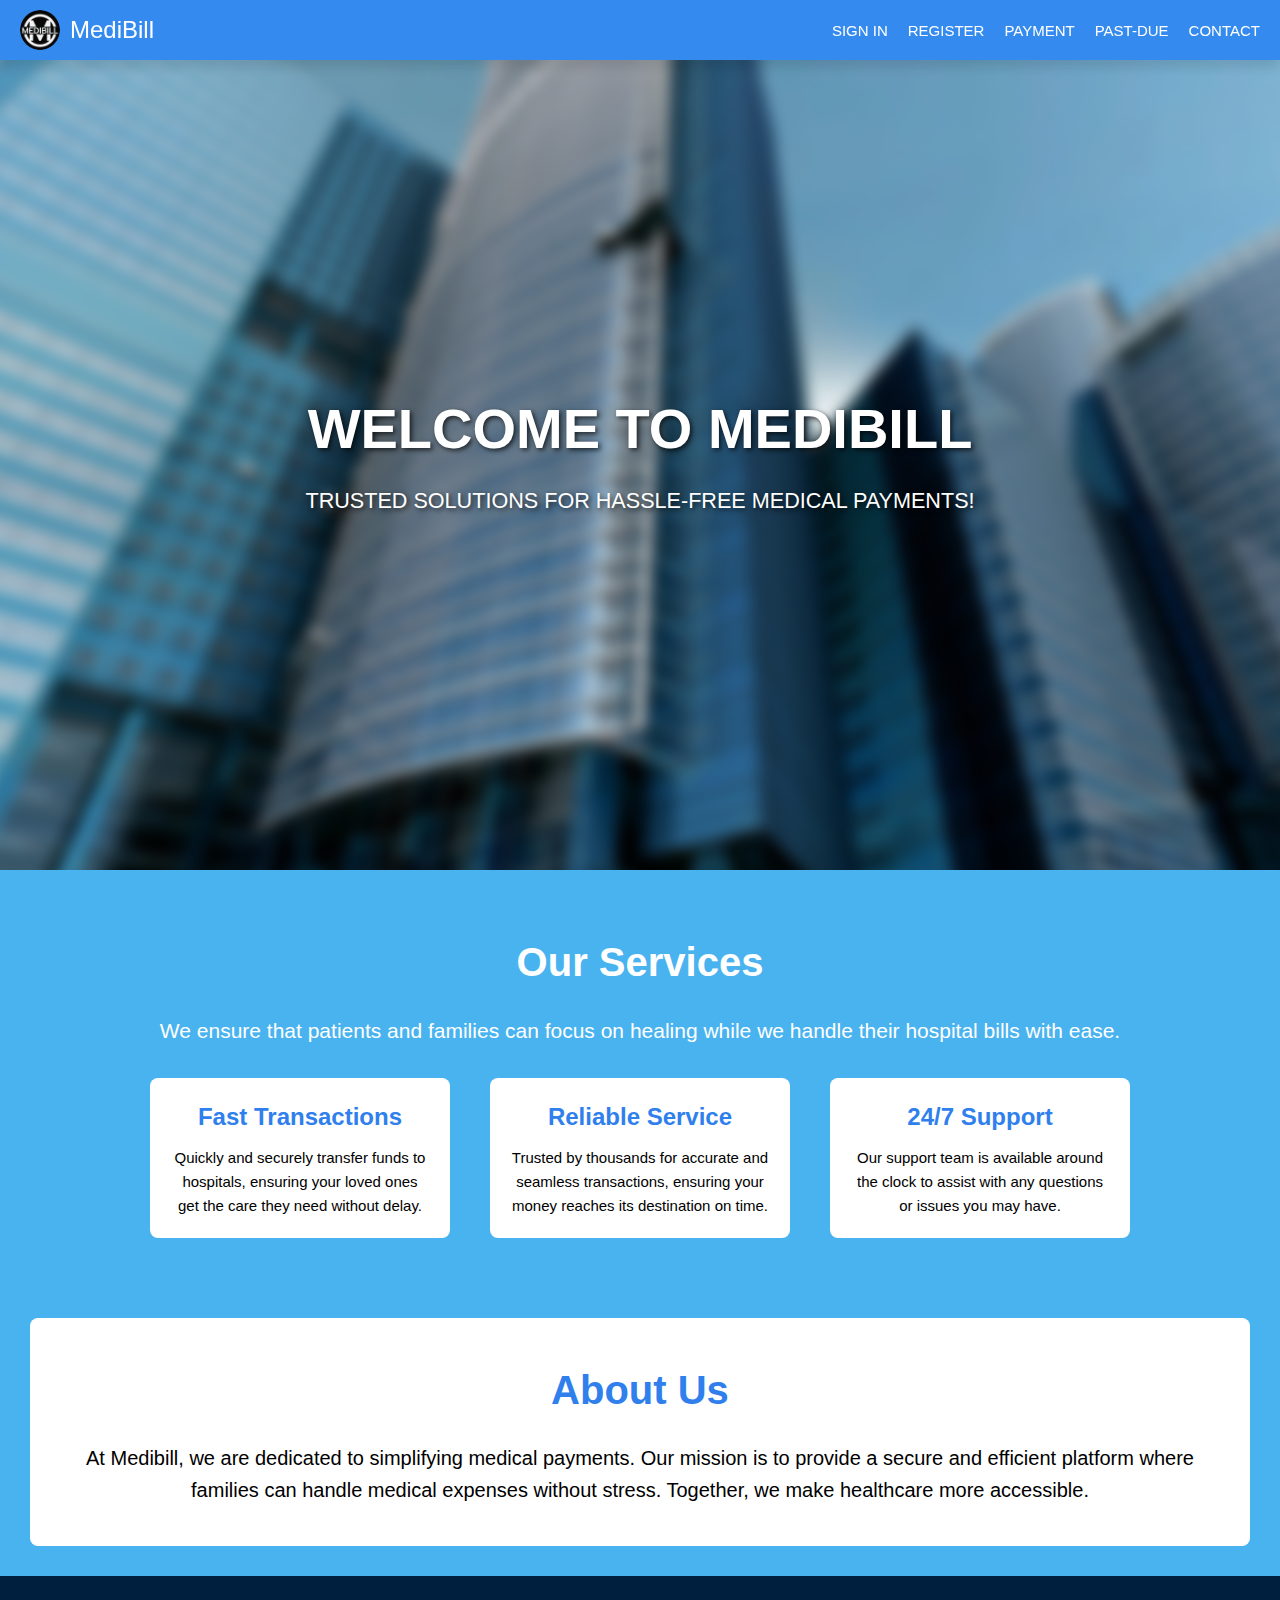
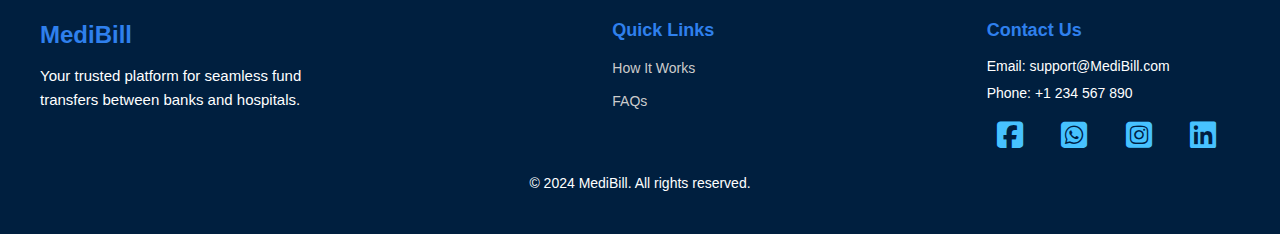
<file: index.html>
<!DOCTYPE html>
<html lang="en">
<head>
    <meta charset="UTF-8">
    <meta name="viewport" content="width=device-width, initial-scale=1.0">
    <title>MediBill</title>
    <link rel="stylesheet" href="navbar.css">
    <link rel="stylesheet" href="footer.css">
    <link rel="stylesheet" href="style.css">
    <link rel="stylesheet" href="https://cdnjs.cloudflare.com/ajax/libs/font-awesome/6.7.0/css/all.min.css">
    <link rel="shortcut icon" type="image/x-icon" href="images/weblogo.png"/>
</head>
<body>
    <!-- Navbar -->
    <nav class="navbar">
        <div class="navbar-container">
            <a href="index.html" class="logo">
                <img src="images/logopp.png" alt="Logo"> <!-- Replace with your logo link -->
                <span>MediBill</span>
            </a>
            <ul class="nav-links">
                <li><a href="login.html"><button class="btn-nav">Sign In</button></a></li>
                <li><a href="registration.html"><button class="btn-nav">Register</button></a></li>
                <li><a href="payment-form.html"><button class="btn-nav">PAYMENT</button></a></li>
                <li><a href="past-due.html"><button class="btn-nav">Past-Due</button ></a></li>
                <li><a href="#" id="contact-link"><button class="btn-nav">contact</button></a></li>
            </ul>
            <div class="hamburger" onclick="toggleMenu()">
                <div class="bar"></div>
                <div class="bar"></div>
                <div class="bar"></div>
            </div>
        </div>
    </nav>          
  
    <div class="container">
        <!-- Welcome Section -->
        <section class="welcome">
            <h1>Welcome to Medibill</h1>
            <p>Trusted Solutions for Hassle-Free Medical Payments!</p>
        </section>
        <div id="services"></div>
        <!-- Our Work Section -->
        <section class="our-work">
            <h2>Our Services</h2>
            <p>We ensure that patients and families can focus on healing while we handle their hospital bills with ease.</p>
            <div class="features">
                <div class="feature-card">
                    <h3>Fast Transactions</h3>
                    <p>Quickly and securely transfer funds to hospitals, ensuring your loved ones get the care they need without delay.</p>
                </div>
                <div class="feature-card">
                    <h3>Reliable Service</h3>
                    <p>Trusted by thousands for accurate and seamless transactions, ensuring your money reaches its destination on time.</p>
                </div>
                <div class="feature-card">
                    <h3>24/7 Support</h3>
                    <p>Our support team is available around the clock to assist with any questions or issues you may have.</p>
                </div>
            </div>
        </section>

        <!-- About Us Section -->
        <section class="about-us" id="about">
            <h2>About Us</h2>
            <p>At Medibill, we are dedicated to simplifying medical payments. Our mission is to provide a secure and efficient platform where families can handle medical expenses without stress. Together, we make healthcare more accessible.</p>
        </section>
    </div>


    <footer class="footer">
        <div class="footer-content">
            <div class="footer-logo">
                <h2>MediBill</h2>
                <p>Your trusted platform for seamless fund transfers between banks and hospitals.</p>
            </div>

            <div class="footer-links">
                <h3>Quick Links</h3>
                <ul>
                    <li><a href="#" id="how-it-works-link">How It Works</a></li>
                    <li><a href="#" id="faq-link">FAQs</a></li> <!-- FAQ link -->
                </ul>
            </div>

            <div class="footer-contact">
                <h3>Contact Us</h3>
                <p>Email: support@MediBill.com</p>
                <p>Phone: +1 234 567 890</p>
                <div class="social-media">
                    <a href="#"><i class="fa-brands fa-square-facebook fb"></i></a>
                    <a href="#"><i class="fa-brands fa-square-whatsapp wt"></i></a>
                    <a href="#"><i class="fa-brands fa-square-instagram ins"></i></a>
                    <a href="#"><i class="fa-brands fa-linkedin ln"></i></a>
                </div>
            </div>
        </div>

        <div class="footer-bottom">
            <p>&copy; 2024 MediBill. All rights reserved.</p>
        </div>
    </footer>

    <!-- FAQs Modal -->
    <div id="faq-modal" class="faq-modal">
        <div class="faq-modal-content">
            <h3>Frequently Asked Questions</h3>
            <button id="close-modal">X</button>
            <div class="faq-item">
                <button class="faq-question">
                    What is MediBill?
                    <svg class="dropdown-icon" xmlns="http://www.w3.org/2000/svg" width="16" height="16" fill="currentColor" viewBox="0 0 16 16">
                        <path d="M1 4l6 6 6-6" />
                    </svg>
                </button>
                <div class="faq-answer">
                    <p>MediBill is a platform that enables secure and seamless fund transfers from individuals to hospitals for medical bills, ensuring timely payments for urgent medical care.</p>
                </div>
            </div>
            <div class="faq-item">
                <button class="faq-question">
                    How do I transfer money?
                    <svg class="dropdown-icon" xmlns="http://www.w3.org/2000/svg" width="16" height="16" fill="currentColor" viewBox="0 0 16 16">
                        <path d="M1 4l6 6 6-6" />
                    </svg>
                </button>
                <div class="faq-answer">
                    <p>You can initiate a transfer through our secure website by linking your bank account, selecting the hospital, and entering the necessary payment details.</p>
                </div>
            </div>
            <div class="faq-item">
                <button class="faq-question">
                    Is my payment information secure?
                    <svg class="dropdown-icon" xmlns="http://www.w3.org/2000/svg" width="16" height="16" fill="currentColor" viewBox="0 0 16 16">
                        <path d="M1 4l6 6 6-6" />
                    </svg>
                </button>
                <div class="faq-answer">
                    <p>Yes, we use state-of-the-art encryption methods to ensure your payment and personal information is secure at all times.</p>
                </div>
            </div>
        </div>
    </div>

    <!-- Social Media Popup -->
    <div id="social-popup" class="social-popup">
                     <div class="social-popup-content">
            <button id="close-popup">X</button>
            <h3>Connect with Us</h3>
            <div class="social-media">
             <a href="https://facebook.com" target="_blank">
                    <i class="fa-brands fa-square-facebook fb"></i>
                </a>
                <a href="https://whatsapp.com" target="_blank">
                    <i class="fa-brands fa-square-whatsapp wt"></i>
                </a>
               <a href="https://instagram.com" target="_blank">
                    <i class="fa-brands fa-square-instagram ins"></i>
                </a>
                <a href="https://linkedin.com" target="_blank">
                        <i class="fa-brands fa-linkedin ln"></i>
                </a>
            </div>
        </div>
    </div>

    <!-- How It Works Popup -->
    <div id="how-it-works-popup" class="how-it-works-popup">
        <div class="how-it-works-popup-content">
            <button id="close-how-it-works-popup">X</button>
            <h3>How MediBill Works</h3>
            <p>MediBill is a simple platform designed to help individuals easily and securely transfer money to hospitals for medical expenses. Here's how it works:</p>
            <ul>
                <li><strong>Step 1:</strong> Sign up or log in to your MediBill account.</li>
                <li><strong>Step 2:</strong> Link your bank account to the platform for easy transfers.</li>
                <li><strong>Step 3:</strong> Select the hospital where your loved one is being treated.</li>
                <li><strong>Step 4:</strong> Enter the amount to transfer and review the details.</li>
                <li><strong>Step 5:</strong> Confirm the transfer, and your payment will be securely processed.</li>
            </ul>
            <p>Your funds will reach the hospital promptly, ensuring timely medical care for those in need!</p>
        </div>
    </div>
    <script src="scripts.js"></script>
    <script src="navbar.js"></script>
    <script src="footer.js" defer></script>
</body>
</html>
</file>
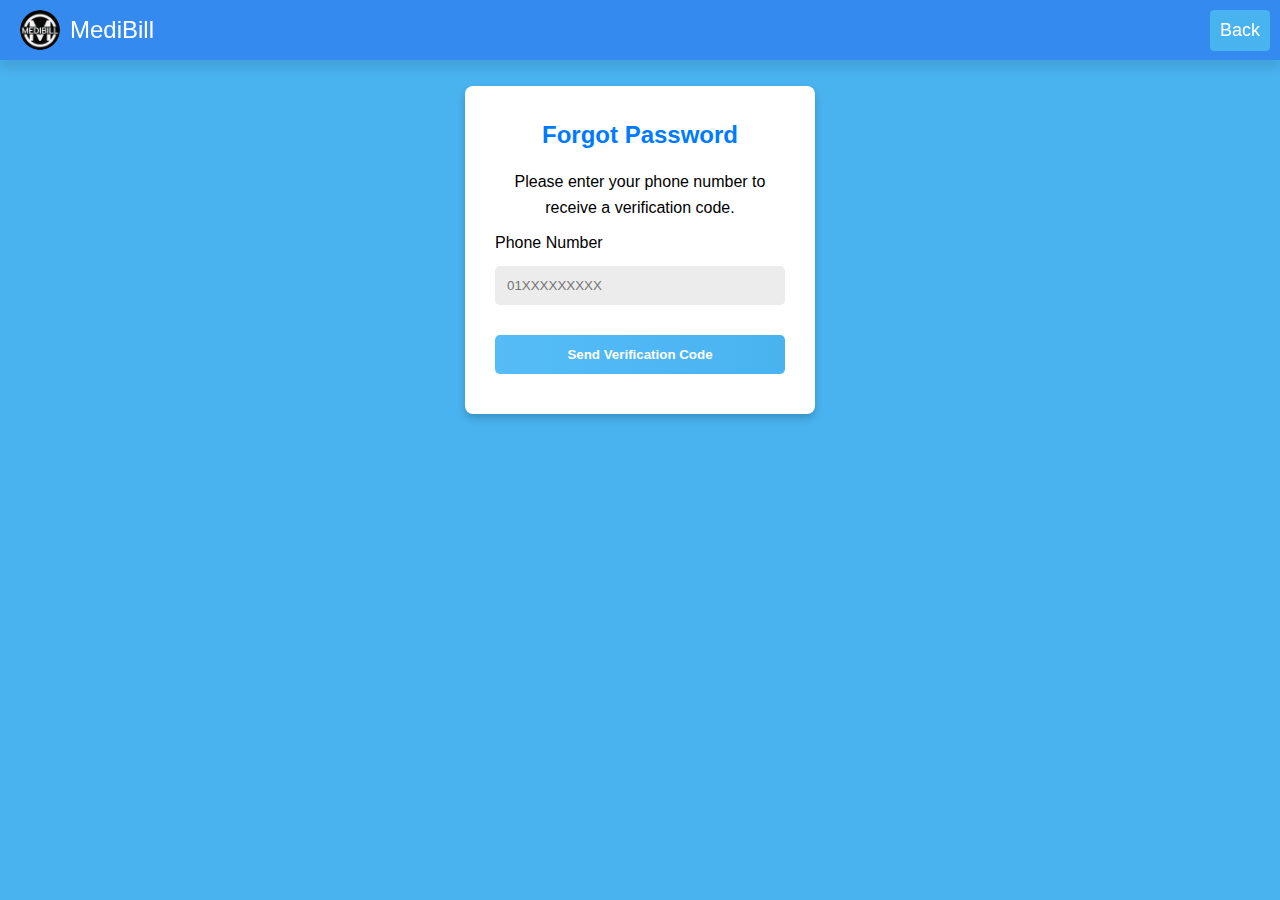
<file: forgot-password.html>
<!DOCTYPE html>
<html lang="en">
<head>
    <meta charset="UTF-8">
    <meta name="viewport" content="width=device-width, initial-scale=1.0">
    <title>Forgot Password</title>
    <link rel="stylesheet" href="forgot-password.css">
    <link rel="stylesheet" href="login.css">
    <link rel="stylesheet" href="navbar.css">
    <link rel="stylesheet" href="footer.css">
    <link rel="stylesheet" href="style.css">
    <link rel="stylesheet" href="https://cdnjs.cloudflare.com/ajax/libs/font-awesome/6.7.0/css/all.min.css">
    <link rel="shortcut icon" type="image/x-icon" href="images/weblogo.png"/>
</head>
<body>
 <!-- Navbar -->
 <nav class="navbar">
    <div class="navbar-container">
        <a href="index.html" class="logo">
            <img src="images/logopp.png" alt="Logo"> <!-- Replace with your logo link -->
            <span>MediBill</span>
        </a>
        <a href="login.html"><button class="back-btn">Back</button></a>
    </div>
</nav>    
<br>
    <div class="forgot-password-container">
        <h2>Forgot Password</h2>
        <p>Please enter your phone number to receive a verification code.</p>

        <!-- Step 1: Phone Number Input -->
        <form id="forgot-password-form" action="#" method="post">
            <div id="phone-input-section">
                <label for="phone">Phone Number</label>
                <input type="tel" id="phone" name="phone" placeholder="01XXXXXXXXX" pattern="01[3-9][0-9]{8}" required>
                <button type="button" onclick="sendVerificationCode()">Send Verification Code</button>
                <p id="phone-message" class="message"></p>
            </div>

            <!-- Step 2: Verification Code Input -->
            <div id="verification-section" style="display: none;">
                <label for="verification-code">Verification Code</label>
                <input type="text" id="verification-code" name="verification-code" placeholder="Enter the code sent to your phone" required>
                <button type="submit">Verify & Reset Password</button>
                <p id="verification-message" class="message"></p>
            </div>
        </form>
    </div>
    <script src="scripts.js"></script>
    <script src="forgot-password.js"></script>
</body>
</html>
</file>
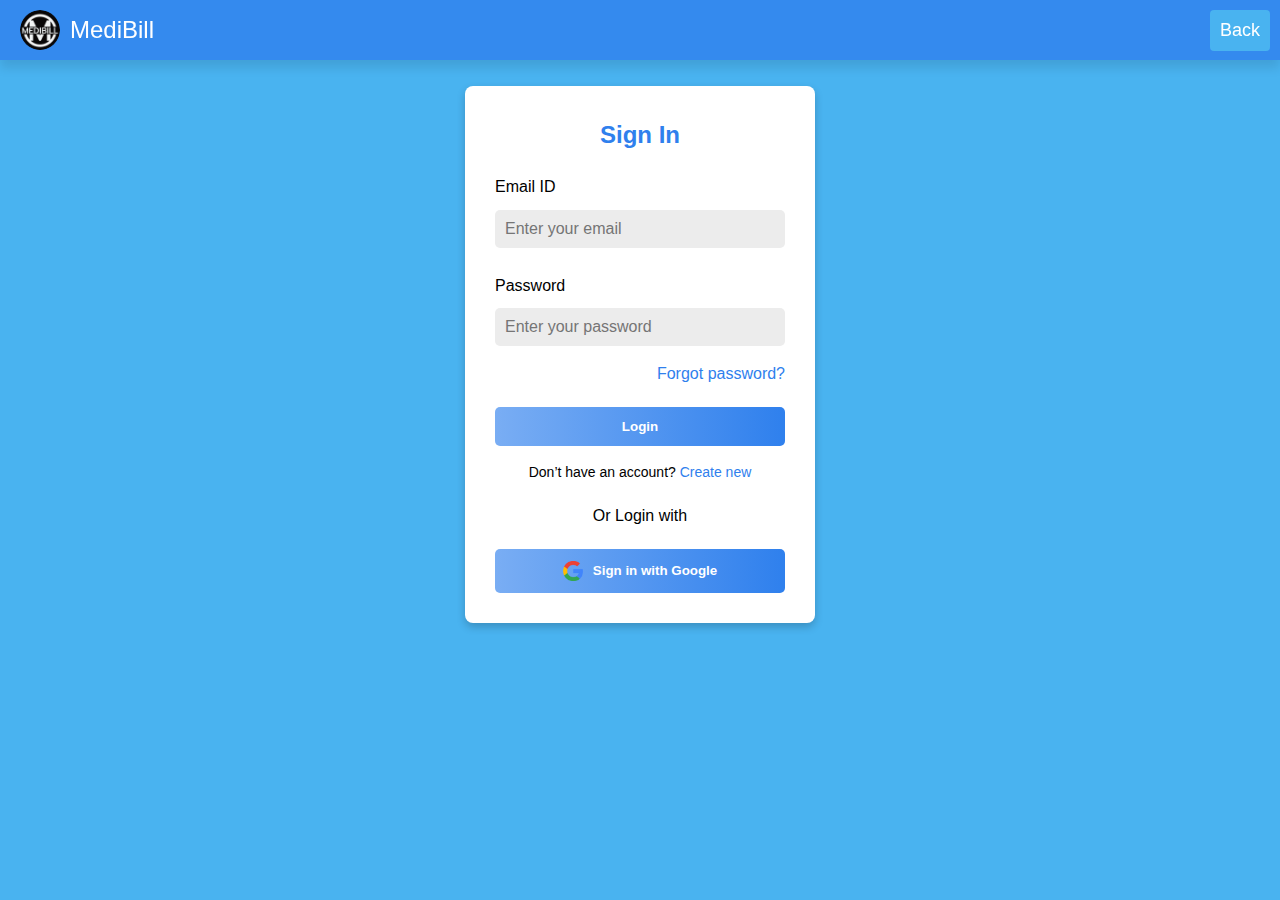
<file: login.html>
<!DOCTYPE html>
<html lang="en">
<head>
    <meta charset="UTF-8">
    <meta name="viewport" content="width=device-width, initial-scale=1.0">
    <title>Login Form</title>
    <link rel="stylesheet" href="login.css">
    <link rel="stylesheet" href="navbar.css">
    <link rel="stylesheet" href="footer.css">
    <link rel="stylesheet" href="style.css">
    <link rel="stylesheet" href="https://cdnjs.cloudflare.com/ajax/libs/font-awesome/6.7.0/css/all.min.css">
    <link rel="shortcut icon" type="image/x-icon" href="images/weblogo.png"/>
</head>
<body>
    <!-- Navbar -->
    <nav class="navbar">
        <div class="navbar-container">
            <a href="index.html" class="logo">
                <img src="images/logopp.png" alt="Logo"> <!-- Replace with your logo link -->
                <span>MediBill</span>
            </a>
            <a href="index.html"><button class="back-btn">Back</button></a>
        </div>
    </nav>    
    <br>

    <div class="form-container">
        <h2>Sign In</h2>
        <form action="#">
            <label for="email">Email ID</label>
            <input type="email" id="email" placeholder="Enter your email" required>

            <label for="password">Password</label>
            <input type="password" id="password" placeholder="Enter your password" required>
            
            <div class="forgot-password">
                <a href="forgot-password.html">Forgot password?</a>
            </div>

            <a href="index.html">
                <!--<button type="submit">Login</button>-->
                <button type="button">Login</button>
            </a>
            
            <div class="signup-link">
                Don’t have an account? <a href="registration.html">Create new</a>
            </div>

            <div class="or-divider">
                <span>Or Login with</span>
            </div>

            <div class="google-login">
                <a href="index.html">
                    <button type="button" class="google-btn">
                        <img src="images/googlelogo.png" alt="Google icon">
                        Sign in with Google
                    </button>
                </a>
            </div>
        </form>
    </div>



    <script src="scripts.js"></script>
    <script src="navbar.js"></script>
</body>
</html>
</file>
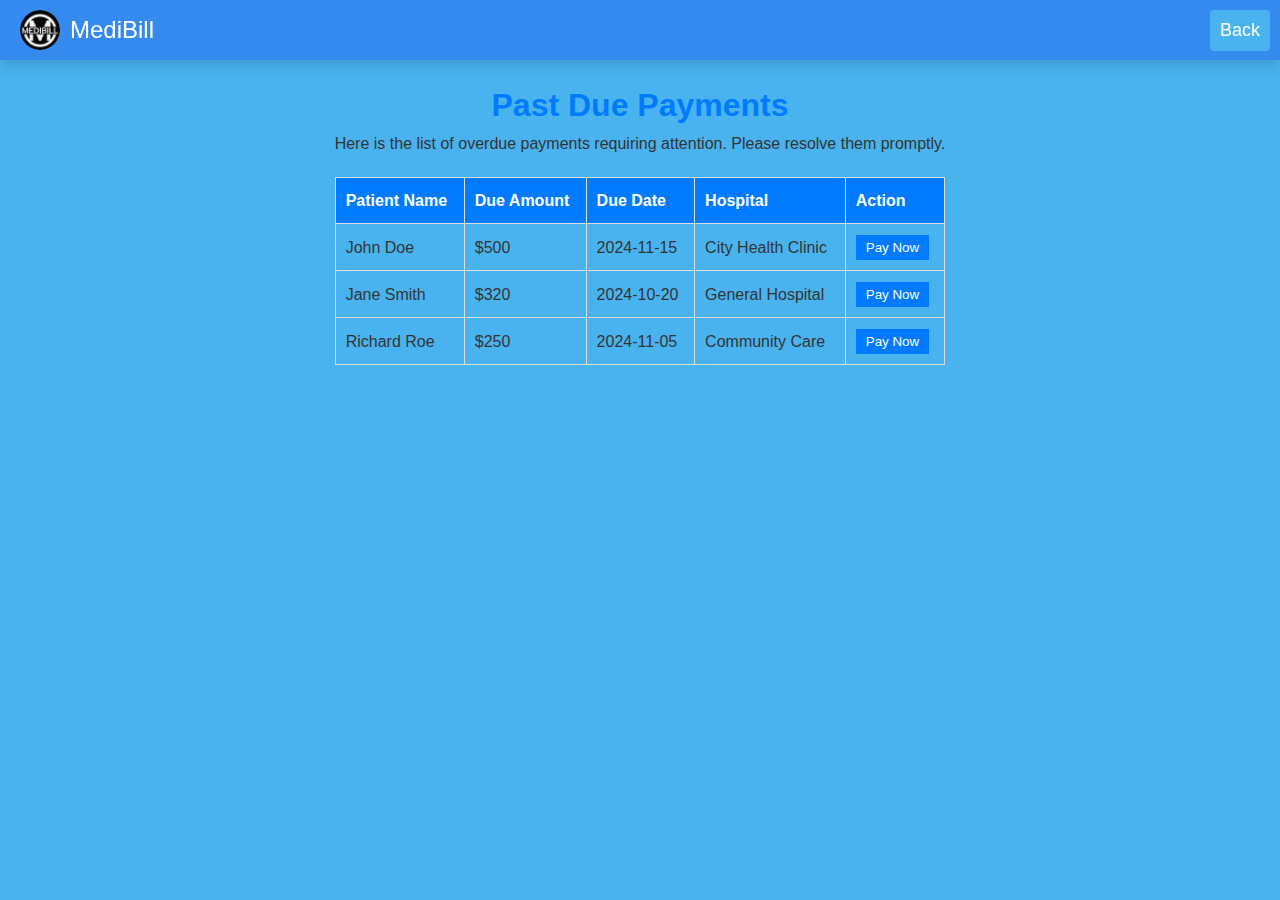
<file: past-due.html>
<!DOCTYPE html>
<html lang="en">
<head>
  <meta charset="UTF-8">
  <meta name="viewport" content="width=device-width, initial-scale=1.0">
  <title>Past Due List - MediBill</title>
  <link rel="stylesheet" href="past-due.css">
  <link rel="stylesheet" href="login.css">
  <link rel="stylesheet" href="navbar.css">
  <link rel="stylesheet" href="footer.css">
  <link rel="stylesheet" href="style.css">
  <link rel="stylesheet" href="https://cdnjs.cloudflare.com/ajax/libs/font-awesome/6.7.0/css/all.min.css">
  <link rel="shortcut icon" type="image/x-icon" href="images/weblogo.png"/>
</head>
<body>
  <!-- Navbar -->
  <nav class="navbar">
      <div class="navbar-container">
          <a href="index.html" class="logo">
              <img src="images/logopp.png" alt="Logo"> <!-- Replace with your logo link -->
              <span>MediBill</span>
          </a>
          <a href="index.html"><button class="back-btn">Back</button></a>
      </div>
  </nav>    

  
      <main>
          <section class="intro">
              <h1>Past Due Payments</h1>
              <p>Here is the list of overdue payments requiring attention. Please resolve them promptly.</p>
          </section>
  
          <section class="payment-list">
              <table>
                  <thead>
                      <tr>
                          <th>Patient Name</th>
                          <th>Due Amount</th>
                          <th>Due Date</th>
                          <th>Hospital</th>
                          <th>Action</th>
                      </tr>
                  </thead>
                  <tbody>
                      <tr>
                          <td>John Doe</td>
                          <td>$500</td>
                          <td>2024-11-15</td>
                          <td>City Health Clinic</td>
                          <td><a href="payment-form.html"><button>Pay Now</button></a></td>
                      </tr>
                      <tr>
                          <td>Jane Smith</td>
                          <td>$320</td>
                          <td>2024-10-20</td>
                          <td>General Hospital</td>
                          <td><a href="payment-form.html"><button>Pay Now</button></a></td>
                      </tr>
                      <tr>
                          <td>Richard Roe</td>
                          <td>$250</td>
                          <td>2024-11-05</td>
                          <td>Community Care</td>
                          <td><a href="payment-form.html"><button>Pay Now</button></a></td>
                      </tr>
                  </tbody>
              </table>
          </section>
      </main>
      <script src="scripts.js"></script>
  </body>
  </html>
</file>
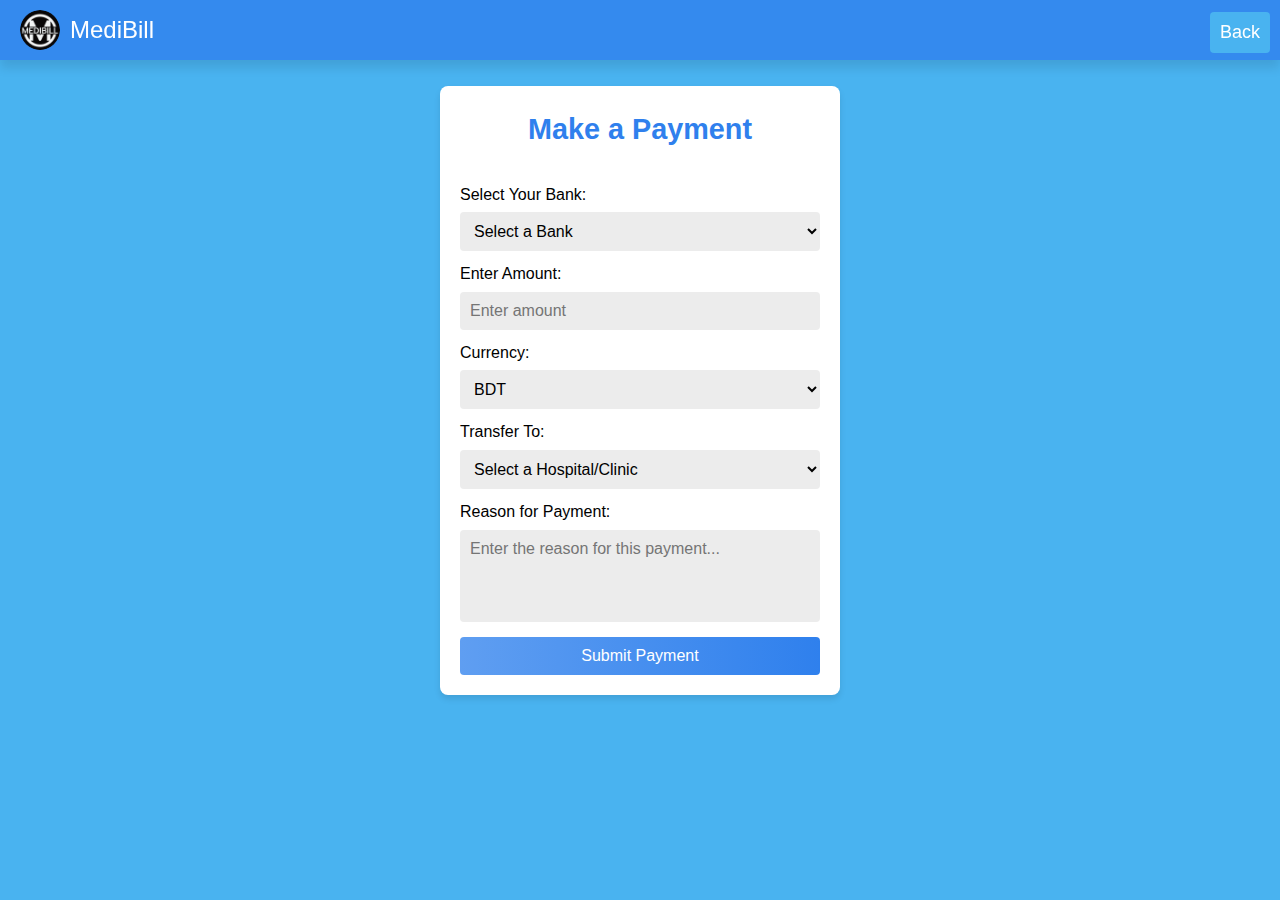
<file: payment-form.html>
<!DOCTYPE html>
<html lang="en">
<head>
    <meta charset="UTF-8">
    <meta name="viewport" content="width=device-width, initial-scale=1.0">
    <title>Payment Form - MediBill</title>
    <link rel="stylesheet" href="payment-form.css">
    <link rel="stylesheet" href="navbar.css">
    <link rel="stylesheet" href="footer.css">
    <link rel="stylesheet" href="style.css">
    <link rel="stylesheet" href="https://cdnjs.cloudflare.com/ajax/libs/font-awesome/6.7.0/css/all.min.css">
    <link rel="shortcut icon" type="image/x-icon" href="images/weblogo.png"/>
</head>
<body>
     <!-- Navbar -->
     <nav class="navbar">
        <div class="navbar-container">
            <a href="index.html" class="logo">
                <img src="images/logopp.png" alt="Logo"> <!-- Replace with your logo link -->
                <span>MediBill</span>
            </a>
            <a href="index.html"><button class="back-btn">Back</button></a>
        </div>
    </nav>    
    <br>
    <div class="form-container">
        <h1>Make a Payment</h1>
        <form>
            <!-- Bank Selection -->
            <label for="bank">Select Your Bank:</label>
            <select id="bank" name="bank" required>
                <option value="" disabled selected>Select a Bank</option>
                <option value="hsbc">HSBC</option>
                <option value="brac">BRAC Bank</option>
                <option value="dbbl">Dutch-Bangla Bank</option>
                <option value="citybank">City Bank</option>
                <option value="standard">Standard Chartered Bank</option>
                <option value="islami">Islami Bank Bangladesh Limited</option>
                <option value="prime">Prime Bank</option>
            </select>

            <!-- Amount -->
            <label for="amount">Enter Amount:</label>
            <input type="number" id="amount" name="amount" placeholder="Enter amount" required>

            <!-- Currency -->
            <label for="currency">Currency:</label>
            <select id="currency" name="currency" required>
                <option value="bdt">BDT</option>
                <option value="usd">USD</option>
            </select>

            <!-- Hospital/Clinic Selection -->
            <label for="hospital">Transfer To:</label>
            <select id="hospital" name="hospital" required>
                <option value="" disabled selected>Select a Hospital/Clinic</option>
                <option value="square">Square Hospital</option>
                <option value="apollo">Evercare Hospital</option>
                <option value="ibn-sina">Ibn Sina Hospital</option>
                <option value="lab-aid">Lab Aid</option>
                <option value="united">United Hospital</option>
                <option value="popular">Popular Diagnostic Centre</option>
            </select>

            <!-- Note -->
            <label for="reason">Reason for Payment:</label>
            <textarea id="reason" name="reason" rows="4" placeholder="Enter the reason for this payment..." required></textarea>

            <!-- Submit Button -->
            <button class="sub-info" type="submit">Submit Payment</button>
        </form>
    </div>


    <div id="custom-popup" class="popup">
        <div class="popup-content">
            <p>Your payment has been submitted successfully!</p>
            <button id="home-btn">Go to Home</button>
        </div>
    </div>
    
    


    <script>
        const form = document.querySelector('form');
        const popup = document.getElementById('custom-popup');
        const homeBtn = document.getElementById('home-btn');
    
        form.addEventListener('submit', (event) => {
            event.preventDefault(); // Prevent default form submission
            popup.style.display = 'flex'; // Show the popup
        });
    
        homeBtn.addEventListener('click', () => {
            window.location.href = 'index.html'; // Redirect to the home page
        });
    </script>
    
    <script src="scripts.js"></script>
</body>
</html>
</file>
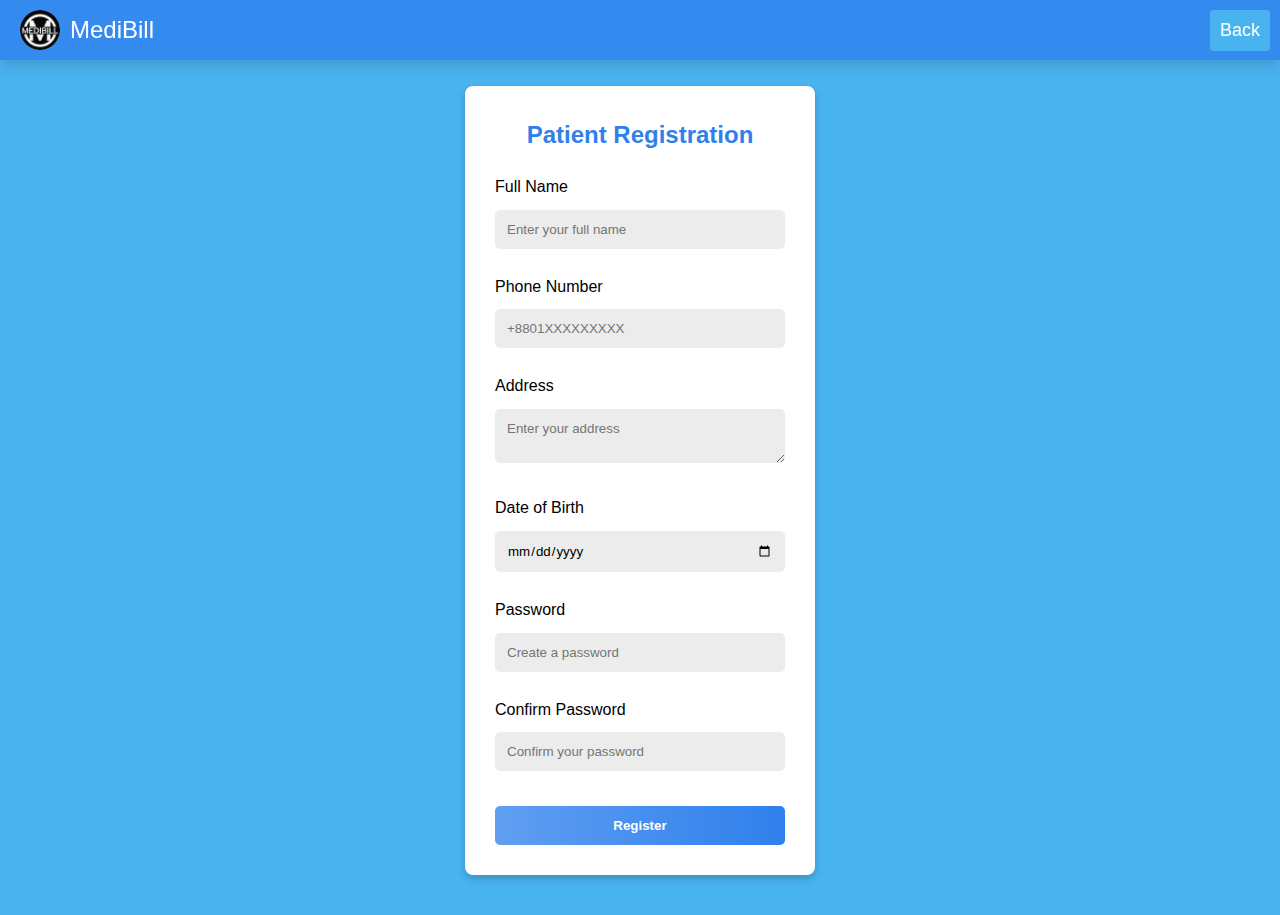
<file: registration.html>
<!DOCTYPE html>
<html lang="en">
<head>
    <meta charset="UTF-8">
    <meta name="viewport" content="width=device-width, initial-scale=1.0">
    <title>Patient Registration Form</title>
    <link rel="stylesheet" href="registration.css">
    <link rel="stylesheet" href="navbar.css">
    <link rel="stylesheet" href="footer.css">
    <link rel="stylesheet" href="style.css">
    <link rel="stylesheet" href="https://cdnjs.cloudflare.com/ajax/libs/font-awesome/6.7.0/css/all.min.css">
    <link rel="shortcut icon" type="image/x-icon" href="images/weblogo.png"/>
</head>
<body>
    <!-- Navbar -->
    <nav class="navbar">
        <div class="navbar-container">
            <a href="index.html" class="logo">
                <img src="images/logopp.png" alt="Logo"> <!-- Replace with your logo link -->
                <span>MediBill</span>
            </a>
            <a href="index.html"><button class="back-btn">Back</button></a>
        </div>
    </nav>     
    <br>   
    <div class="form-container">
        <h2>Patient Registration</h2>
        <form id="registrationForm" action="#" method="post">
            <label for="name">Full Name</label>
            <input type="text" id="name" name="name" placeholder="Enter your full name" required>

            <label for="phone">Phone Number</label>
            <input 
            type="tel" 
            id="phone" 
            name="phone" 
            placeholder="+8801XXXXXXXXX" 
            pattern="\+8801[0-9]{9}" 
            title="Phone number must start with +880 followed by 10 digits (e.g., +8801XXXXXXXXX)" 
            required>

            <label for="address">Address</label>
            <textarea id="address" name="address" placeholder="Enter your address" required></textarea>

            <label for="dob">Date of Birth</label>
            <input type="date" id="dob" name="dob" required>

            <label for="password">Password</label>
            <input type="password" id="password" name="password" placeholder="Create a password" required>

            <label for="confirm-password">Confirm Password</label>
            <input type="password" id="confirm-password" name="confirm-password" placeholder="Confirm your password" required>

            <button type="submit">Register</button>
        </form>
    </div>

    <!-- Popup Modal -->
    <div class="popup-overlay" id="popupOverlay">
        <div class="popup">
            <p>You have been successfully registered.</p>
            <button id="closePopup">Go to Home</button>
        </div>
    </div>

    <!-- JavaScript for Popup and Redirect -->
    <script>
        document.getElementById('registrationForm').addEventListener('submit', function(event) {
            event.preventDefault(); // Prevent form submission to server
            
            // Show the popup
            document.getElementById('popupOverlay').style.display = 'flex';

            // Add event listener to close the popup and redirect
            document.getElementById('closePopup').addEventListener('click', function() {
                // Hide the popup
                document.getElementById('popupOverlay').style.display = 'none';

                // Redirect to the home page
                window.location.href = 'index.html';
            });
        });
    </script>

    <script src="scripts.js"></script>
</body>
</html>
</file>
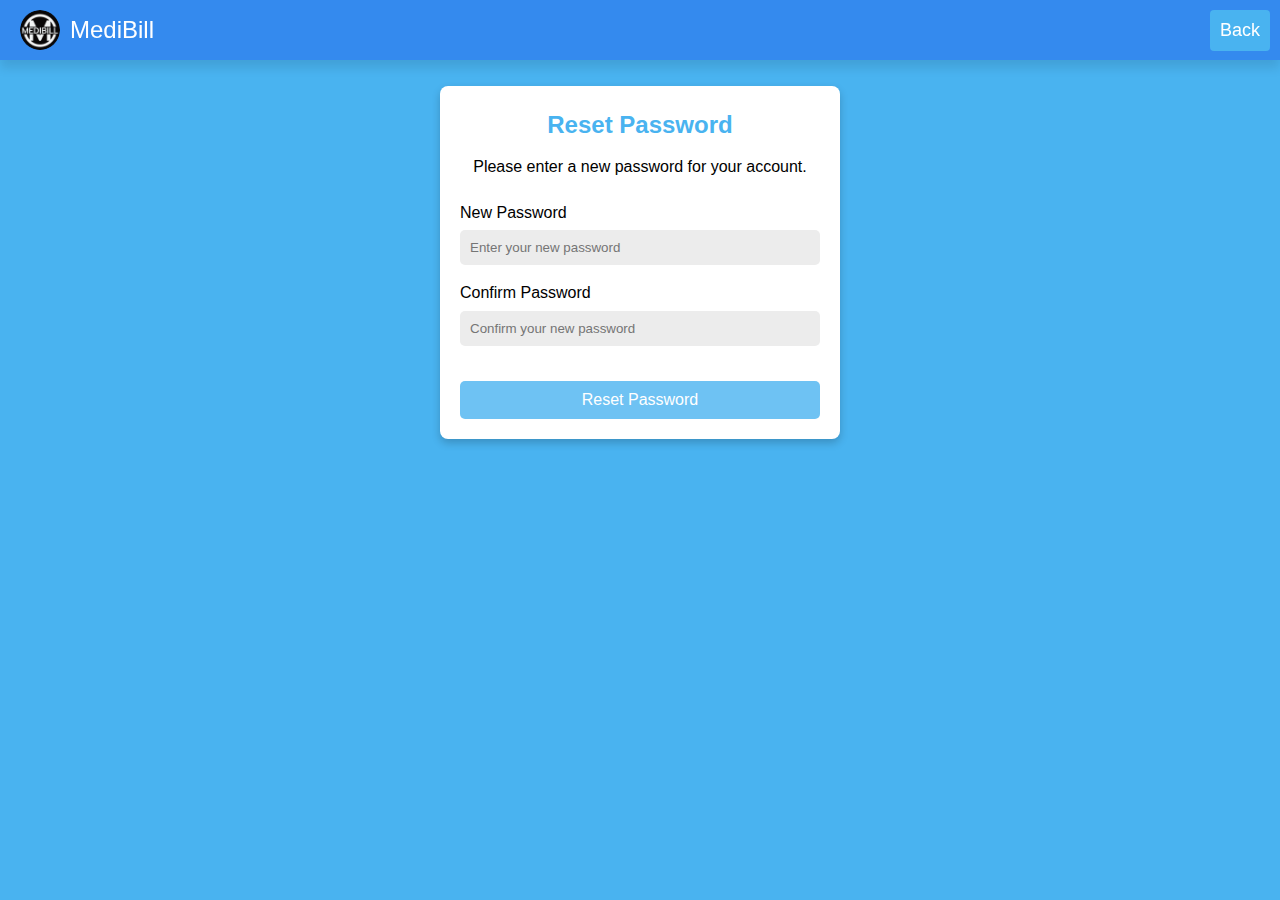
<file: reset-password.html>
<!DOCTYPE html>
<html lang="en">
<head>
    <meta charset="UTF-8">
    <meta name="viewport" content="width=device-width, initial-scale=1.0">
    <title>Reset Password</title>    
    <link rel="stylesheet" href="login.css">
    <link rel="stylesheet" href="navbar.css">
    <link rel="stylesheet" href="footer.css">
    <link rel="stylesheet" href="style.css">
    <link rel="stylesheet" href="https://cdnjs.cloudflare.com/ajax/libs/font-awesome/6.7.0/css/all.min.css">
    <link rel="stylesheet" href="reset-password.css">
    <link rel="shortcut icon" type="image/x-icon" href="images/weblogo.png"/>
</head>
<body>
    <!-- Navbar -->
    <nav class="navbar">
        <div class="navbar-container">
            <a href="index.html" class="logo">
                <img src="images/logopp.png" alt="Logo"> <!-- Replace with your logo link -->
                <span>MediBill</span>
            </a>
            <a href="forgot-password.html"><button class="back-btn">Back</button></a>
        </div>
    </nav>     
    <br>   
    <div class="reset-password-container">
        <h2>Reset Password</h2>
        <p>Please enter a new password for your account.</p>

        <form action="#" method="post" onsubmit="return validatePasswords()">
            <label for="new-password">New Password</label>
            <input type="password" id="new-password" name="new-password" placeholder="Enter your new password" required>

            <label for="confirm-password">Confirm Password</label>
            <input type="password" id="confirm-password" name="confirm-password" placeholder="Confirm your new password" required>
            
            <p id="error-message" class="error-message"></p>

            <button type="submit">Reset Password</button>
        </form>
    </div>

    <!-- Success Message Modal -->
    <div id="success-modal" class="success-modal">
        <div class="modal-content">
            <p>Your password has been changed successfully.</p>
            <a href="index.html">
                <button onclick="closeModal()">Go to Home</button>
            </a>
        </div>
    </div>

    <script src="reset-password.js"></script>
    <script src="scripts.js"></script>
</body>
</html>
</file>
<file: navbar.css>
/* General Styles */
* {
    margin: 0;
    padding: 0;
    box-sizing: border-box;
}

/* Navbar Styles */
.navbar {
    background-color: rgba(47, 128, 237, 0.8); /* Semi-transparent background */
    padding: 0 10px;
    color: #fff;
    position: sticky;
    top: 0;
    width: 100%;
    z-index: 100;
    backdrop-filter: blur(10px); /* Apply the blur effect */
    -webkit-backdrop-filter: blur(10px); /* For Safari support */
    box-shadow: 0 8px 10px rgba(0, 0, 0, 0.1); /* Optional: add a shadow for depth */
}
    


.navbar-container {
    display: flex;
    align-items: center;
    justify-content: space-between;
    margin: auto;
}

.logo {
    padding: 10px;
    display: flex;
    align-items: center;
    font-size: 24px;
    color: #fff;
    text-decoration: none;
}

.logo img {
    border-radius: 50%;
    width: 40px;
    height: 40px;
    margin-right: 10px;
}

/* Navbar Links */
.nav-links {
    list-style: none;
    display: flex;
    
}

.nav-links a {
    color: white;
    text-decoration: none;
    text-transform: uppercase;
    font-weight: 200;
}

.nav-links a:hover {
    color: #000000;
}

.btn-nav{
    width: 100%;
    height: 100%;
    padding: 20px 10px;
    font-size: 15px;
    text-transform: uppercase;
    font-weight: 540;
    background-color: transparent;
    border: none;
    color: white;
}
.btn-nav:hover{
    background-color: #00438b3e;
}


/* Hamburger Menu */
.hamburger {
    display: none;
    cursor: pointer;
    flex-direction: column;
    gap: 5px;
}

.hamburger .bar {
    width: 25px;
    height: 3px;
    background-color: #fff;
    border-radius: 5px;
}


/* Responsive Navbar */
@media (max-width: 768px) {
    .nav-links {
        position: absolute;
        top: 60px;
        right: 0;
        background-color: #2f80ed;
        width: 100%;
        height: 0;
        flex-direction: column;
        align-items: center;
        overflow: hidden;
        transition: height 0.3s ease;
    }

    .nav-links li {
        margin: 2px 0;
    }

    .hamburger {
        display: flex;
    }

    /* Toggle for active menu */
    .nav-links.active {
        height: 270px; /* Adjust as needed */
    }
    .btn-nav{
        width: 100vw;
        height: 50px;
        font-size: 15px;
        background-color: rgba(47, 128, 237, 0.8);
        color: white;
    }
    .btn-nav:hover{
        background-color: #358aee;
    }
    
}
</file>
<file: style.css>
/* General Styles */
body {
    margin: 0;
    font-family: Arial, sans-serif;
    line-height: 1.6;
    color: #333;
    background: #49b3f0;
    overflow-x: hidden;
}
.container {
    width: 100vw;
    margin: 0 auto;
}

/* Welcome Section */
.welcome {
    text-align: center;
    background: url('images/bg1.jpg') no-repeat center center/cover;
    color: #fff;
    position: relative;
    text-transform: uppercase;
    width: 100vw;
    height: 90vh;
    overflow: hidden; /* Ensures the blur effect stays within the section */
}
.welcome::before {
    content: '';
    position: absolute;
    top: 0;
    left: 0;
    width: 100%;
    height: 100%;
    background: inherit;
    filter: blur(7px); /* Blurs the background image */
    z-index: 1;
    transform: scale(1.1); /* Slightly enlarges the blurred background to cover edges */
}


.welcome h1,
.welcome p {
    top: 40%;
    position: relative;
    z-index: 2;
    text-shadow: 2px 2px 5px rgba(0, 0, 0, 0.7); /* Creates a soft shadow */
}
.welcome h1 {
    font-size: 3.5rem;
    margin-bottom: 10px;
}
.welcome p {
    font-size: 1.35rem;
}

/* Our Work Section */
.our-work {
    text-align: center;
    padding: 40px 20px;
    background: #49b3f0;
    color: white;
    margin: 20px 0;
}
.our-work h2 {
    color: #fff;
    font-size: 2.5rem;
    margin-bottom: 20px;
}
.our-work p {
    font-size: 21px ;
}
.features {
    display: flex;
    justify-content: center;
    gap: 20px;
    margin-top: 20px;
    flex-wrap: wrap;
}
.feature-card {
    background: #ffffff;
    padding: 20px;
    color: black;
    border-radius: 8px;
    flex: 1;
    max-width: 300px;
    min-width: 200px;
    margin: 10px;
}
.feature-card:hover {
    box-shadow: 0 4px 8px rgba(0, 0, 0, 0.5);
}
.feature-card h3 {
    font-size: 1.5rem;
    color: #2f80ed;
    margin-bottom: 10px;
}
.feature-card p {
    font-size: 15px;
}

/* About Us Section */
.about-us {
    text-align: center;
    padding: 40px 20px;
    background: #ffffff;
    border-radius: 8px;
    margin: auto;
    margin-top: 20px;
    margin: 30px;
}
.about-us:hover {
    box-shadow: 0 4px 8px rgba(0, 0, 0, 0.5);
}
.about-us h2 {
    font-size: 2.5rem;
    margin-bottom: 20px;
    color: #2f80ed;
}
.about-us p {
    font-size: 20px;
    margin: 0 auto;
    color: rgb(0, 0, 0);
}

/* Responsive Design */
@media (max-width: 768px) {
    .welcome h1 {
        font-size: 2rem;
    }
    .welcome p {
        font-size: 1rem;
    }
    .our-work h2, .about-us h2 {
        font-size: 1.8rem;
    }
    .features {
        flex-direction: column;
    }
    .feature-card {
        max-width: 100%;
    }
}
@media (max-width: 480px) {
    .welcome h1 {
        font-size: 1.85rem;
    }
    .welcome p {
        font-size: 12px;
    }
    .our-work h2, .about-us h2 {
        font-size: 1.5rem;
    }
    .about-us p {
        font-size: 15px;
        text-align: justify;
    }
    .our-work p {
        font-size: 15px ;
    }
}

/* Scrollbar */
::-webkit-scrollbar {
background-color: transparent;
width: 0;
}
/*::-webkit-scrollbar-thumb {
background: #49b3f0;
border-radius: 4px;
}*/
/*selection*/
::selection {
    background-color: #2f80ed;
    color: rgb(255, 255, 255); 
}
/* This is for Firefox */
::-moz-selection {
background-color: #2f80ed;
color: white;
}


.back-btn{
    padding: 10px;
    border-radius: 4px;
    background-color: #49b3f0;
    border: none;
    font-size: 18px;
    color: white;
}
.back-btn:hover{
    background-color: red;
   
}
</file>
<file: forgot-password.css>
/* Forgot Password Container */
.forgot-password-container {
    background-color: #ffffff;
    padding: 30px;
    border-radius: 8px;
    width: 350px;
    text-align: center;
    box-shadow: 0 4px 8px rgba(0, 0, 0, 0.2);
}

.forgot-password-container h2 {
    color: #007bff;
    margin-bottom: 15px;
    font-size: 24px;
}

.forgot-password-container p {
    color: black;
    margin: 10px 0;
}

.forgot-password-container label {
    display: block;
    margin: 10px 0 5px;
    color: black;
    text-align: left;
}

.forgot-password-container input[type="tel"],
.forgot-password-container input[type="text"] {
    width: 100%;
    padding: 12px;
    margin: 5px 0 15px;
    border-radius: 5px;
    border: none;
    outline: none;
    background-color: #ececec;
    color: black;
}

.message {
    font-size: 14px;
    margin-top: 5px;
}

/* Button Styles */
.forgot-password-container button {
    width: 100%;
    padding: 12px;
    border: none;
    border-radius: 5px;
    background: linear-gradient(90deg, #39b1f6db, #49b3f0);
    color: #fff;
    font-weight: bold;
    cursor: pointer;
    margin-top: 15px;
}

.forgot-password-container button:hover {
    opacity: 0.9;
}
</file>
<file: login.css>
body{
  align-items:  center;
  background-color: #212121;
}

a {
    text-decoration: none;
    color: #2f80ed;
  }
  
  a:hover {
    text-decoration: underline;
  }
  
  /* Form Container Styles */
  .form-container {
    background-color: #fff;
    padding: 30px;
    border-radius: 8px;
    width: 350px;
    box-shadow: 0 4px 8px rgba(0, 0, 0, 0.2);
    text-align: center;
    
  }
  
  .form-container h2 {
    color: #2f80ed;
    margin-bottom: 20px;
    font-size: 24px;
  }
  
  .form-container label {
    display: block;
    margin: 10px 0 5px;
    color: black;
    text-align: left;
  }
  
  .form-container input[type="email"],
  .form-container input[type="password"] {
    background-color: #ececec;
    color: black;
    font-size: 16px;
    width: 100%;
    padding: 10px;
    margin: 5px 0 15px 0px;
    border-radius: 5px;
    border: none;
    outline: none;
  }
  
  .form-container button {
    width: 100%;
    padding: 12px;
    border: none;
    border-radius: 5px;
    background: linear-gradient(90deg, #2f80eda4, #2f80ed);
    color: #fff;
    font-weight: bold;
    cursor: pointer;
    margin-top: 20px;
  }
  
  .signup-link {
    margin-top: 15px;
    font-size: 14px;
    color: black;
  }
  
  .or-divider {
    margin: 20px 0;
    color: black;
  }
  
  .google-login {
    text-align: center;
  }
  
  .google-btn {
    width: 100%;
    padding: 12px;
    display: flex;
    align-items: center;
    justify-content: center;
    border: none;
    border-radius: 5px;
    background-color: #333;
    color: black;
    font-weight: bold;
    cursor: pointer;
  }
  
  .google-btn img {
    width: 20px;
    height: 20px;
    margin-right: 10px;
  }
  
  .forgot-password {
    text-align: right;
  }
  
@media (max-width: 480px) {
    .form-container {
        width: 90%;
    }
}
</file>
<file: payment-form.css>
body {
    background: linear-gradient(135deg, #56ccf2, #2f80ed);

}
button.paymentpadding{
    margin-bottom: 10px;
}
.form-container {
    margin: 0 auto;
    background-color: #fff;
    border-radius: 8px;
    box-shadow: 0 4px 6px rgba(0, 0, 0, 0.1);
    padding: 20px;
    max-width: 400px;
    width: 100%;
    text-align: left;
}

h1 {
    text-align: center;
    margin-bottom: 20px;
    font-size: 1.8rem;
    color: #2f80ed;
}

form {
    display: flex;
    flex-direction: column;
}

label {
    margin-top: 10px;
    font-size: 1rem;
    color: black;
}

input,
select,
textarea,
button {
    margin-top: 5px;
    padding: 10px;
    font-size: 1rem;
    border: none;
    background-color: #ececec;
    color: black;
    border-radius: 4px;
    outline: none;
    width: 100%;
}

textarea {
    resize: none;
}

.sub-info {
    margin-top: 15px;
    background: linear-gradient(90deg, #2f81edc4, #2f80ed);
    color: #fff;
    border: none;
    cursor: pointer;
    transition: background-color 0.3s;
}


/* Responsive Design */
@media (max-width: 480px) {
    .form-container {
        width: 90%;
        padding: 15px;
    }

    h1 {
        font-size: 1.5rem;
    }

    button {
        font-size: 0.9rem;
        padding: 8px;
    }
}

.back-home{
    width: 60px;
    height: 50px;
    right: 10px;
    top: 20px;
}
.back-pay{
    background-color: #2f80ed;
    color: white;
}
.back-pay:hover{
    background-color: red;
}

/* Popup Overlay */
.popup {
    display: none; /* Initially hidden */
    position: fixed;
    top: 0;
    left: 0;
    width: 100%;
    height: 100%;
    background: rgba(0, 0, 0, 0.5); /* Semi-transparent background */
    justify-content: center;
    align-items: center;
    z-index: 9999;
}

/* Popup Content */
.popup-content {
    background: #fff;
    padding: 20px;
    border-radius: 10px;
    text-align: center;
    box-shadow: 0 4px 8px rgba(0, 0, 0, 0.2);
}

.popup-content p {
    font-size: 18px;
    margin-bottom: 20px;
}

.popup-content button {
    padding: 10px 20px;
    background-color: #49b3f0d7;
    color: white;
    border: none;
    border-radius: 5px;
    cursor: pointer;
    font-size: 16px;
}

.popup-content button:hover {
    background-color: #49b3f0;
}
@media (max-width: 480px) {
    .popup-content {
        width: 90%;
    }
    .popup-content p {
        font-size: 13px;
        font-weight: 500;
        color: black;
    }
    
    
}
</file>
<file: registration.css>
/* General Styles */
body {
    margin: 0;
    display: flex;
    justify-content: center;
    align-items: center;
    color: #fff;
    background-color: #141414;
  }
  
  a {
    text-decoration: none;
    color: #00b200;
  }
  
  a:hover {
    text-decoration: underline;
  }
  
  /* Form Container Styles */
  .form-container {  
    top: 30px;
    margin-bottom: 40px;
    background-color: #fff;
    padding: 30px;
    border-radius: 8px;
    width: 350px;
    box-shadow: 0 4px 8px rgba(0, 0, 0, 0.2);
    text-align: center;
  }
  
  .form-container h2 {
    color: #2f80ed;
    margin-bottom: 20px;
    font-size: 24px;
  }
  
  .form-container label {
    display: block;
    margin: 10px 0 5px;
    color: black;
    text-align: left;
  }
  
  .form-container input[type="text"],
  .form-container input[type="tel"],
  .form-container input[type="date"],
  .form-container input[type="password"],
  .form-container textarea {
    width: 100%;
    padding: 12px;
    margin: 5px 0 15px;
    border-radius: 5px;
    border: none;
    outline: none;
    background-color: #ececec;
    color: black;
  }
  
  textarea {
    resize: vertical;
  }
  
  .form-container button {
    width: 100%;
    padding: 12px;
    border: none;
    border-radius: 5px;
    background: linear-gradient(90deg, #2f81edc3, #2f80ed);
    color: #fff;
    font-weight: bold;
    cursor: pointer;
    margin-top: 20px;
  }
  
  .form-container button:hover {
    opacity: 0.9;
  }
  

  @media (max-width: 480px) {
    .form-container{
        width: 90%;
    }
}

/* Popup Modal Styles */
.popup-overlay {
    position: fixed;
    top: 0;
    left: 0;
    width: 100%;
    height: 100%;
    background: rgba(0, 0, 0, 0.5);
    display: none;
    justify-content: center;
    align-items: center;
    z-index: 1000;
}

.popup {
    background: #fff;
    padding: 20px 30px;
    border-radius: 10px;
    box-shadow: 0 4px 8px rgba(0, 0, 0, 0.2);
    text-align: center;
    max-width: 400px;
    width: 90%;
    font-family: Arial, sans-serif;
}

.popup p {
    font-size: 16px;
    font-weight: 500;
    color: black;
    margin-bottom: 15px;
}

.popup button {
    background-color: #49b3f0;
    color: white;
    border: none;
    padding: 10px 50px;
    font-size: 15px;
    border-radius: 5px;
    cursor: pointer;
}

.popup button:hover {
    background-color: #49b3f0;
}

@media (max-width: 480px) {
  .popup-content {
      width: 90%;
  }
  .popup p {
      font-size: 15px;
      font-weight: 400;
      color: black;
  }
}
</file>
<file: footer.css>
/* General Reset */
* {
    margin: 0;
    padding: 0;
    box-sizing: border-box;
    font-family: Arial, sans-serif;
}

body {
    display: flex;
    flex-direction: column;
    min-height: 100vh;
}

.footer {
    bottom: 0;
    background-color: #001F3F;
    color: #fff;
    padding: 40px 20px;
}

.footer-content {
    display: flex;
    flex-wrap: wrap;
    justify-content: space-between;
    max-width: 1200px;
    margin: auto;
    gap: 20px;
}

.footer-logo h2 {
    font-size: 24px;
    margin-bottom: 10px;
    color: #2f80ed;
}

.footer-logo p {
    max-width: 300px;
    font-size: 15px;
    line-height: 1.6;
}

.footer-links h3, .footer-contact h3 {
    font-size: 18px;
    margin-bottom: 10px;
    color: #2f80ed;
}

.footer-links ul {
    list-style-type: none;
}

.footer-links ul li {
    margin-bottom: 8px;
}

.footer-links ul li a{
    color: #ccc;
    text-decoration: none;
    font-size: 14px;
}

i{
    color: white;
    font-size: 30px;
    transition: .5s;
}
.social-media a .fb:hover{
    color: #1da1f2; 
}

.social-media a .wt:hover{
    color: #4FCE5D; 
}
.social-media a .ins:hover {
    background: linear-gradient(45deg, #f09433 0%, #e6683c 25%, #dc2743 50%, #cc2366 75%, #bc1888 100%);
    -webkit-background-clip: text;
    -webkit-text-fill-color: transparent;
}
.social-media a .ln:hover{
    color: #007bb8; 
}



.footer-links ul li a:hover {
    color: #2f80ed;
}

.footer-contact p {
    font-size: 14px;
    margin-bottom: 5px;
}

.social-media a {
    display: inline-block;
    margin-right: 10px;
    transition: transform 0.5s ease;
}

.social-media a:hover {
    transform: scale(1.1);
}


.footer-bottom {
    text-align: center;
    padding-top: 2px;
    font-size: 14px;
    color: white;
}

.footer-bottom p {
    margin: 0;
}

/* FAQ Modal Styles */
.faq-modal {
    display: none;
    position: fixed;
    top: 0;
    left: 0;
    width: 100%;
    height: 100%;
    background: rgba(0, 0, 0, 0.6);
    justify-content: center;
    align-items: center;
    z-index: 9999;
}

.faq-modal-content {
    background: #fff;
    padding: 20px;
    border-radius: 8px;
    max-width: 500px;
    width: 80%;
}

#close-modal {
    background-color: #2f80ed;
    color: white;
    border: none;
    padding: 5px 10px;
    cursor: pointer;
    float: right;
    font-size: 20px;
    margin-bottom: 4px;
    border-radius: 5px;
    transition: 0.5s;
}
#close-modal:hover {
    background-color: red;
}

.faq-item {
    margin-bottom: 10px;
}
.faq-modal-content h3{
    font-size: 28px;
    text-align: center;
    color: #2f80ed;
}
.faq-question {
    background-color: #2f80ed;
    color: white;
    border: none;
    padding: 10px;
    text-align: left;
    width: 100%;
    font-size: 15px;
    cursor: pointer;
    display: flex;
    justify-content: space-between;
    align-items: center;
    border-radius: 5px;
}

.faq-question:hover {
    background-color: #2f88fb;
}

.faq-answer {
    display: none;
    padding: 10px;
    background-color: #f1f1f1;
    margin-top: 5px;
    border-left: 5px solid #2f80ed;
    
}

.faq-answer p {
    margin: 0;
}

.dropdown-icon {
    transition: transform 0.5s ease;
}

/* Rotate the icon when the answer is visible */
.faq-item.active .dropdown-icon {
    transform: rotate(180deg);
}

/* Responsive Design */
@media (max-width: 768px) {
    .footer-content {
        flex-direction: column;
        text-align: left;
    }
    .social-media{
        text-align: center;
    }

    .footer-logo, .footer-links, .footer-contact {
        margin-bottom: 20px;
    }

    .faq-modal-content {
        width: 90%;
    }
    .faq-modal-content h3{
        font-size: 22px;
    }
}

/* Social Media Popup Styles */
.social-popup {
    display: none;
    position: fixed;
    top: 0;
    left: 0;
    width: 100%;
    height: 100%;
    background: rgba(0, 0, 0, 0.6);
    justify-content: center;
    align-items: center;
    z-index: 9999;
}

.social-popup-content {
    background: white;
    padding: 20px;
    border-radius: 8px;
    max-width: 500px;
    width: 80%;
    text-align: center;
}
.social-popup-content h3{
    font-size: 20px;
    color: #2f80ed;
}

#close-popup {
    background-color: #2f80ed;
    color: white;
    border: none;
    padding: 5px 10px;
    border-radius: 3px;
    cursor: pointer;
    float: right;
    font-size: 18px;
}

.social-media a {
    display: inline-block;
    margin: 10px;
}

.social-media i{
    color: #47c2ff;
    width: 40px;
    height: 40px;
    transition: transform 0.5s ease;
}


.social-media a:hover i {
    transform: scale(1.1);
}


/* Responsive Design for Popup */
@media (max-width: 768px) {
    .social-popup-content {
        width: 90%;
    }
}

/* How It Works Popup Styles */
.how-it-works-popup {
    display: none;
    position: fixed;
    top: 0;
    left: 0;
    width: 100%;
    height: 100%;
    background: rgba(0, 0, 0, 0.6);
    justify-content: center;
    align-items: center;
    z-index: 9999;
}

.how-it-works-popup-content {
    background-color: #fff;
    color: black;
    padding: 20px;
    font-size: 18px;
    border-radius: 8px;
    max-width: 600px;
    width: 80%;
    text-align: center;
}

#close-how-it-works-popup {
    background-color: #2f80ed;
    color: white;
    border: none;
    padding: 5px 10px;
    border-radius: 5px;
    cursor: pointer;
    float: right;
    font-size: 18px;
    transition: 0.5s;
}
#close-how-it-works-popup:hover {
    background-color: red;
}

.how-it-works-popup h3 {
    margin-bottom: 10px;
    text-transform: uppercase;
    color: #1da1f2;
}

.how-it-works-popup ul {
    text-align: left;
    margin-top: 20px;
    padding-left: 2px;
    list-style-type: none; /* Removes the bullet points */
}

.how-it-works-popup li {
    margin-bottom: 10px;
}

.how-it-works-popup p {
    margin-top: 20px;
    font-size: 16px;
}

/* Responsive Design for Popup */
@media (max-width: 768px) {
    .how-it-works-popup-content {
        width: 90%;
    }
}
</file>
<file: past-due.css>
/* General Reset */
* {
  margin: 0;
  padding: 0;
  box-sizing: border-box;
}

body {
  font-family: Arial, sans-serif;
  line-height: 1.6;
  background-color: #f9f9f9;
  color: #333;
}

/* Header */
header {
  background-color: #007bff;
  color: #fff;
  display: flex;
  justify-content: space-between;
  align-items: center;
  padding: 10px 20px;
}

header .logo {
  font-size: 24px;
  font-weight: bold;
}

header nav ul {
  list-style: none;
  display: flex;
  gap: 15px;
}

header nav ul li a {
  color: #fff;
  text-decoration: none;
  font-weight: bold;
}

header nav ul li a:hover {
  text-decoration: underline;
}

/* Main Section */
main {
  padding: 20px;
  max-width: 1200px;
  margin: 0 auto;
}

.intro {
  text-align: center;
  margin-bottom: 20px;
}

.intro h1 {
  font-size: 32px;
  color: #007bff;
}

.payment-list table {
  width: 100%;
  border-collapse: collapse;
  margin: 20px 0;
}

.payment-list table th,
.payment-list table td {
  border: 1px solid #ddd;
  padding: 10px;
  text-align: left;
}

.payment-list table th {
  background-color: #007bff;
  color: #fff;
}



.payment-list table tr:hover {
  background-color: #e9e9e9;
}

.payment-list button {
  padding: 5px 10px;
  background-color: #007bff;
  color: #fff;
  border: none;
  cursor: pointer;
}

.payment-list button:hover {
  background-color: #0056b3;
}



/* Responsive Design */
@media (max-width: 768px) {
  header {
      flex-direction: column;
      align-items: flex-start;
  }

  header nav ul {
      flex-direction: column;
      gap: 10px;
  }

  .intro h1 {
      font-size: 28px;
  }

  .payment-list table th, 
  .payment-list table td {
      font-size: 14px;
      padding: 8px;
  }
}

@media (max-width: 480px) {
  header nav ul {
      gap: 5px;
  }

  .intro h1 {
      font-size: 24px;
  }

  .payment-list table {
      font-size: 12px;
  }

  .payment-list button {
      font-size: 12px;
      padding: 4px 8px;
  }
}
</file>
